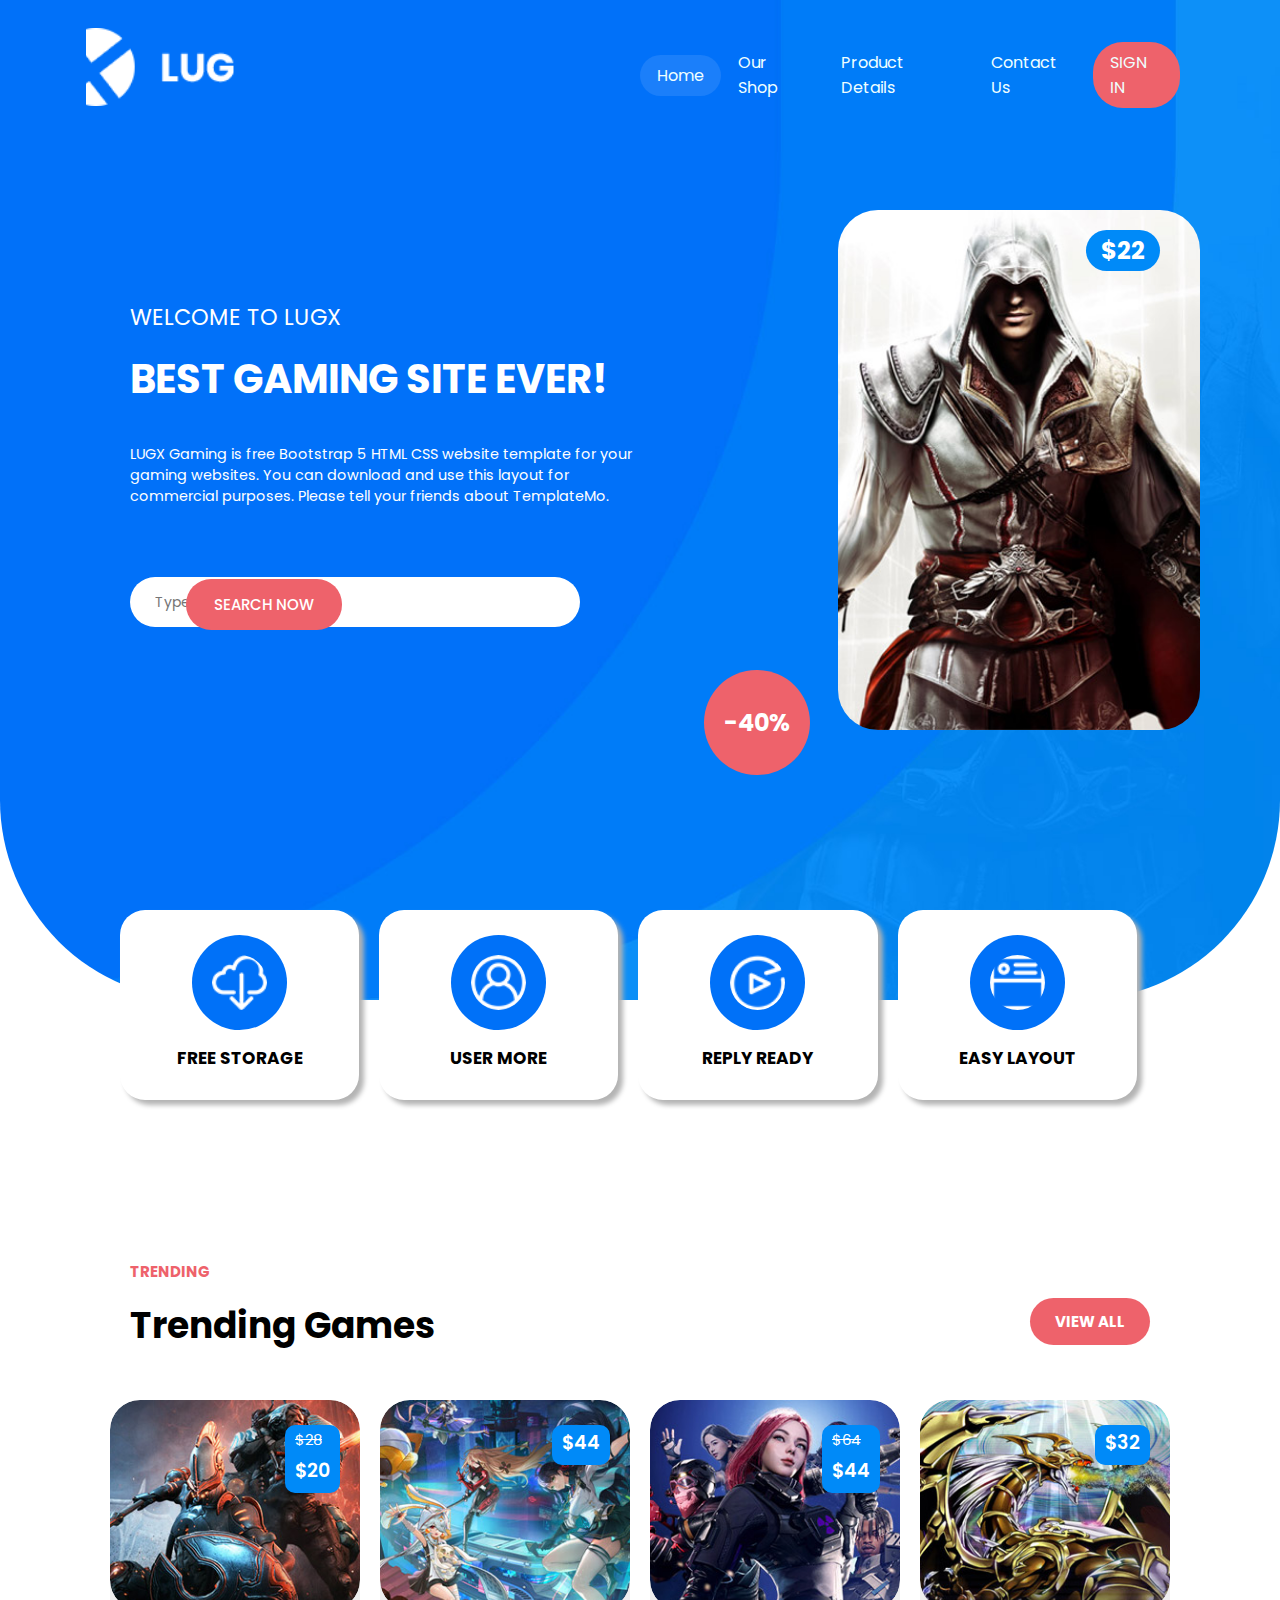
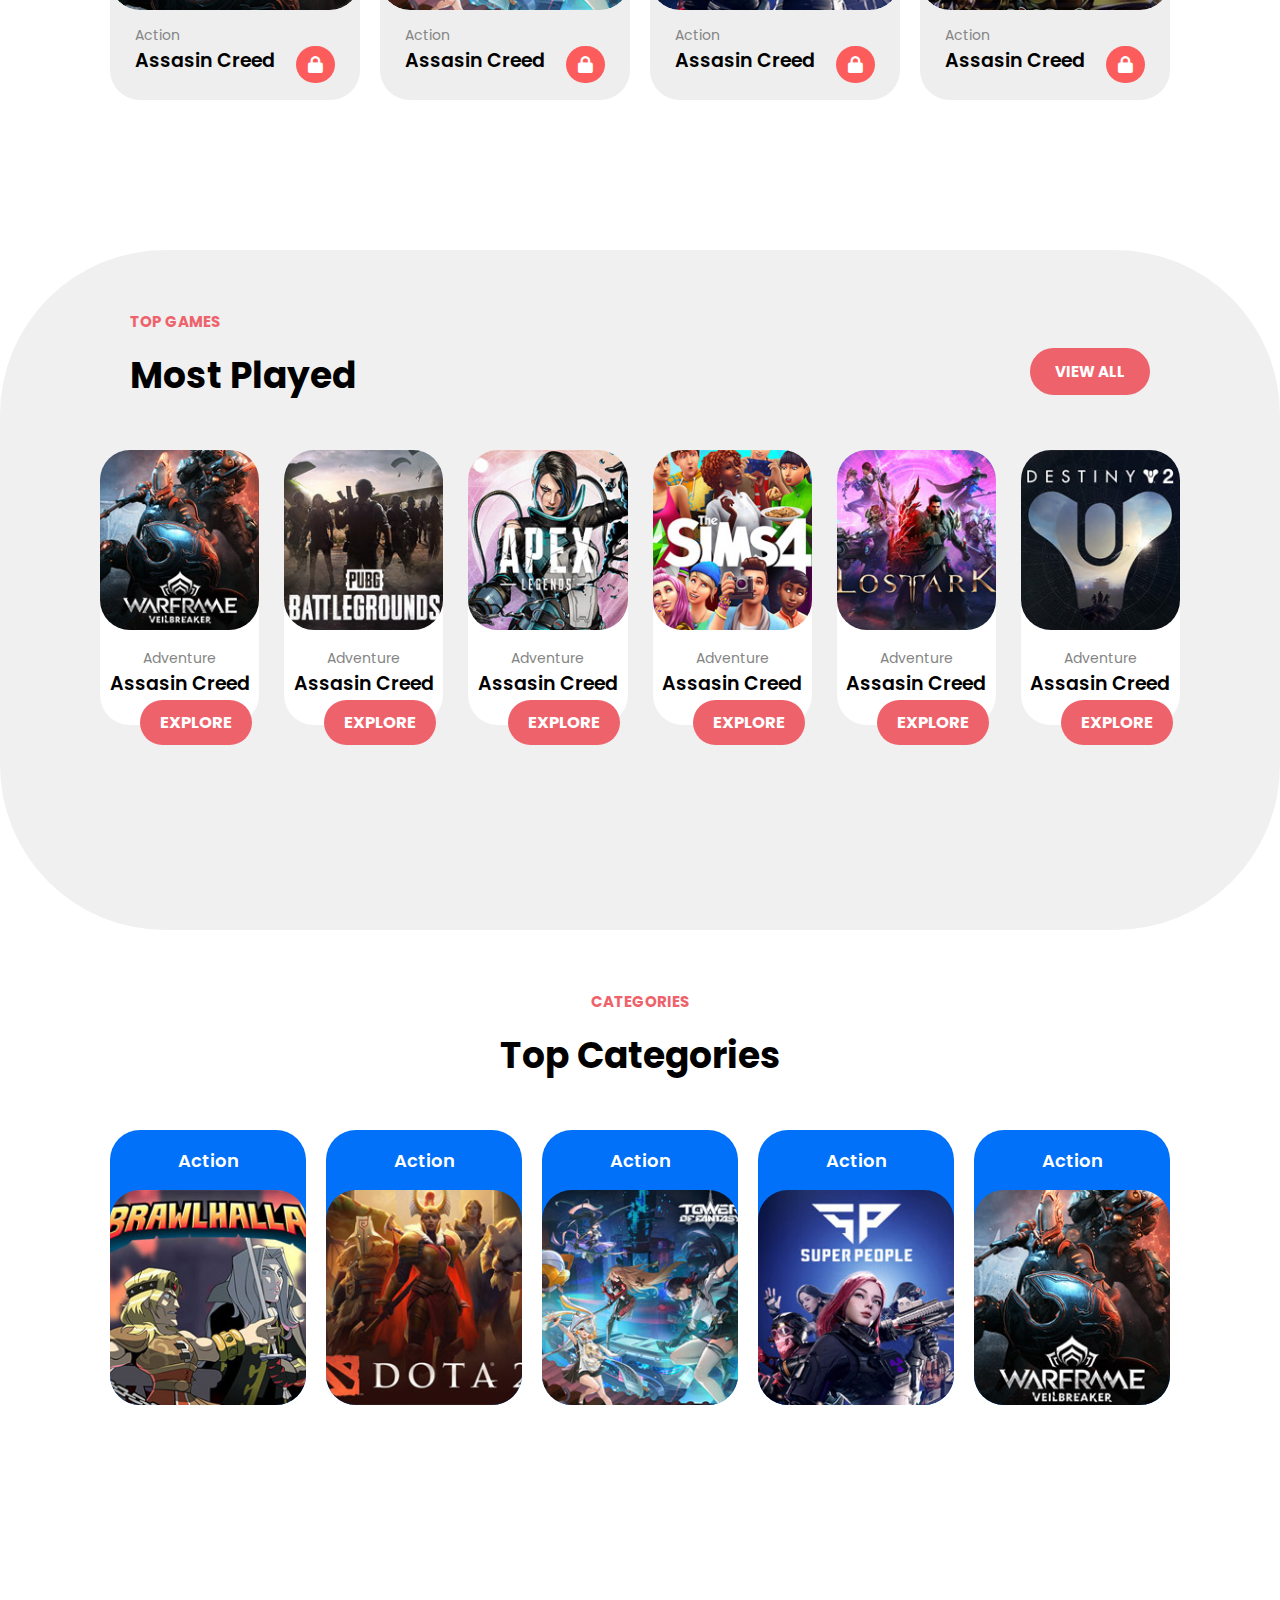
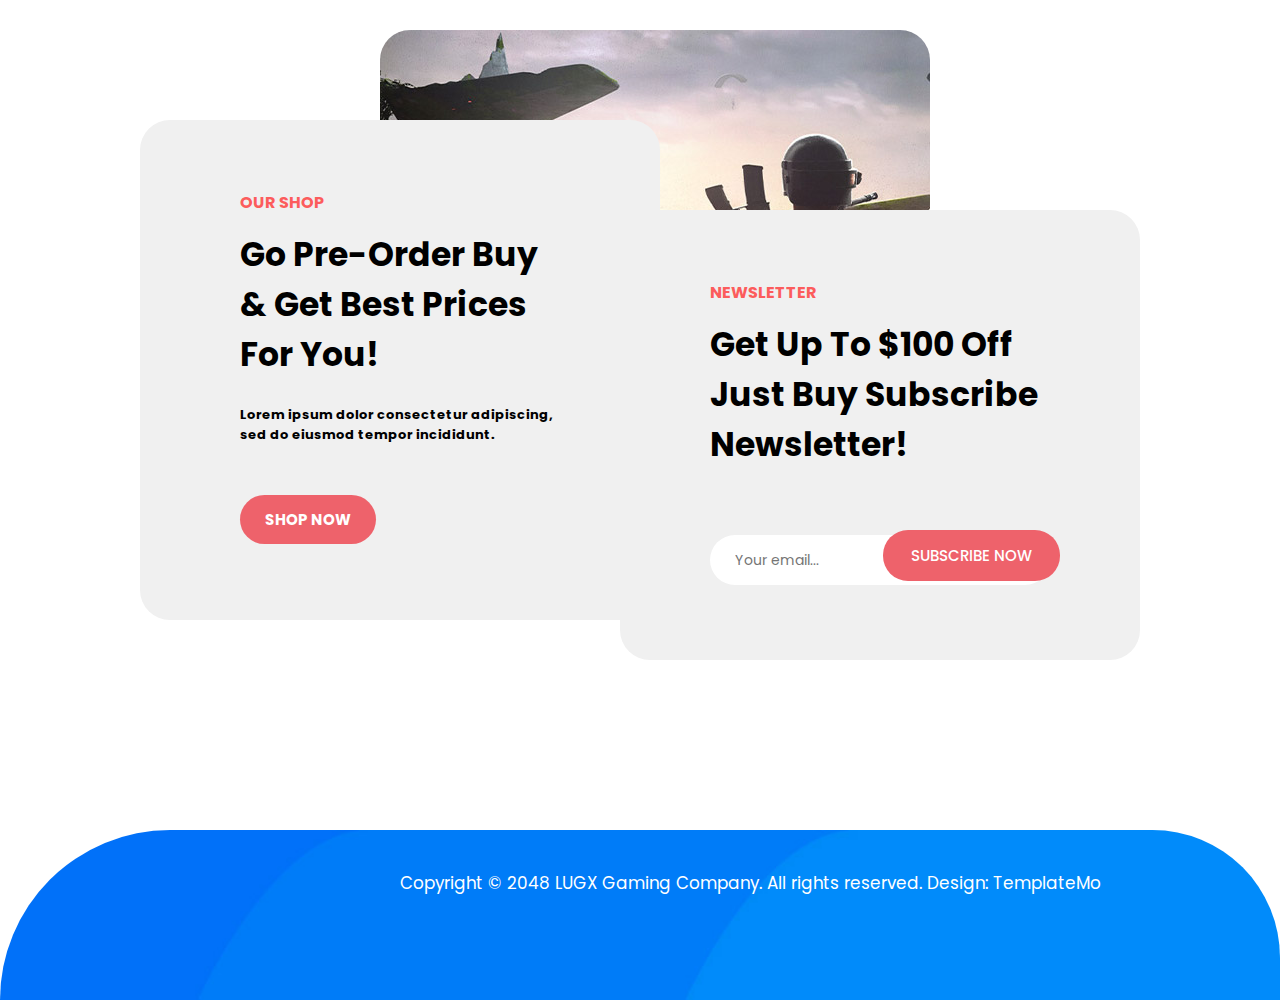
<file: index.html>
<!DOCTYPE html>
<html lang="en">

<head>
    <meta charset="UTF-8">
    <meta name="viewport" content="width=device-width, initial-scale=1.0">
    <link rel="stylesheet" href="https://cdnjs.cloudflare.com/ajax/libs/font-awesome/6.5.0/css/all.min.css">
    <link href="https://fonts.googleapis.com/css2?family=Poppins:wght@100;200;300;400;500;600;700;800;900&display=swap"
        rel="stylesheet">
    <title>Gaming Site</title>
    <link rel="stylesheet" href="styles.css">
</head>

<body>
    <div class="container">
        <div class="top__container">
            <img src="images/banner-bg.jpg" alt="">
            <div class="navigation">
                <div class="navigation__left">
                    <img src="images/logo.png" alt="">
                </div>
                <div class="navigation__right">
                    <ul>
                        <li><a class="active" href="index.html">Home</a></li>
                        <li><a href="ourShop.html">Our Shop</a></li>
                        <li><a href="productDetails.html">Product Details</a></li>
                        <li><a href="contactUs.html">Contact Us</a></li>
                        <li><a class="diff__signin" href="#">SIGN IN</a></li>
                    </ul>
                </div>
            </div>
            <div class="content">
                <div class="content__left">
                    <h3>WELCOME TO LUGX</h3>
                    <h1>BEST GAMING SITE EVER!</h1>
                    <h4>LUGX Gaming is free Bootstrap 5 HTML CSS website template for your gaming websites. You can
                        download and use this layout for commercial purposes. Please tell your friends about TemplateMo.
                    </h4>
                    <div class="search__input">
                        <form action="#">
                            <input type="text" placeholder="Type Something">
                            <button role="button">SEARCH NOW</button>
                        </form>
                    </div>
                </div>
                <div class="content__right">
                    <img src="images/banner-image.jpg" alt="">
                    <div class="price">
                        <h2>$22</h2>
                    </div>
                    <div class="percentage">
                        <h2>-40%</h2>
                    </div>
                </div>
            </div>
            <div class="options">
                <div class="option1">
                    <div class="image">
                        <img src="images/featured-01.png" alt="">
                    </div>
                    <h4>Free Storage</h4>
                </div>
                <div class="option2">
                    <div class="image">
                        <img src="images/featured-02.png" alt="">
                    </div>
                    <h4>User More</h4>
                </div>
                <div class="option3">
                    <div class="image">
                        <img src="images/featured-03.png" alt="">
                    </div>
                    <h4>Reply Ready</h4>
                </div>
                <div class="option4">
                    <div class="image">
                        <img src="images/featured-04.png" alt="">
                    </div>
                    <h4>Easy Layout</h4>
                </div>
            </div>
        </div>
        <div class="trending">
            <div class="heading">
                <h6>TRENDING</h6>
                <span>Trending Games</span>
                <div class="view__button">
                    <h2>VIEW ALL</h2>
                </div>
            </div>
            <div class="trending__collage">
                <div class="trending__item1">
                    <div class="item__above">
                        <img src="images/trending-01.jpg" alt="">
                        <div class="item__above__heading">
                            <h3>$28</h3>
                            <h2>$20</h2>
                        </div>
                    </div>
                    <div class="item__below">
                        <h4>Action</h4>
                        <span>Assasin Creed</span>
                        <i class="fa-solid fa-lock"></i>
                    </div>
                </div>
                <div class="trending__item2">
                    <div class="item__above">
                        <img src="images/trending-02.jpg" alt="">
                        <div class="item__above__heading">
                            <h2>$44</h2>
                        </div>
                    </div>
                    <div class="item__below">
                        <h4>Action</h4>
                        <span>Assasin Creed</span>
                        <i class="fa-solid fa-lock"></i>
                    </div>
                </div>
                <div class="trending__item3">
                    <div class="item__above">
                        <img src="images/trending-03.jpg" alt="">
                        <div class="item__above__heading">
                            <h3>$64</h3>
                            <h2>$44</h2>
                        </div>
                    </div>
                    <div class="item__below">
                        <h4>Action</h4>
                        <span>Assasin Creed</span>
                        <i class="fa-solid fa-lock"></i>
                    </div>
                </div>
                <div class="trending__item4">
                    <div class="item__above">
                        <img src="images/trending-04.jpg" alt="">
                        <div class="item__above__heading">
                            <h2>$32</h2>
                        </div>
                    </div>
                    <div class="item__below">
                        <h4>Action</h4>
                        <span>Assasin Creed</span>
                        <i class="fa-solid fa-lock"></i>
                    </div>
                </div>
            </div>
        </div>
        <div class="played">
            <div class="heading">
                <h6>TOP GAMES</h6>
                <span>Most Played</span>
                <div class="view__button">
                    <h2>VIEW ALL</h2>
                </div>
            </div>
            <div class="played__collage">
                <div class="played__item1">
                    <div class="played__above">
                        <img src="images/top-game-01.jpg" alt="">
                    </div>
                    <div class="played__below">
                        <h4>Adventure</h4>
                        <span>Assasin Creed</span>
                        <div class="explore__button">
                            <h2>EXPLORE</h2>
                        </div>
                    </div>
                </div>
                <div class="played__item2">
                    <div class="played__above">
                        <img src="images/top-game-02.jpg" alt="">
                    </div>
                    <div class="played__below">
                        <h4>Adventure</h4>
                        <span>Assasin Creed</span>
                        <div class="explore__button">
                            <h2>EXPLORE</h2>
                        </div>
                    </div>
                </div>
                <div class="played__item3">
                    <div class="played__above">
                        <img src="images/top-game-03.jpg" alt="">
                    </div>
                    <div class="played__below">
                        <h4>Adventure</h4>
                        <span>Assasin Creed</span>
                        <div class="explore__button">
                            <h2>EXPLORE</h2>
                        </div>
                    </div>
                </div>
                <div class="played__item4">
                    <div class="played__above">
                        <img src="images/top-game-04.jpg" alt="">
                    </div>
                    <div class="played__below">
                        <h4>Adventure</h4>
                        <span>Assasin Creed</span>
                        <div class="explore__button">
                            <h2>EXPLORE</h2>
                        </div>
                    </div>
                </div>
                <div class="played__item5">
                    <div class="played__above">
                        <img src="images/top-game-05.jpg" alt="">
                    </div>
                    <div class="played__below">
                        <h4>Adventure</h4>
                        <span>Assasin Creed</span>
                        <div class="explore__button">
                            <h2>EXPLORE</h2>
                        </div>
                    </div>
                </div>
                <div class="played__item6">
                    <div class="played__above">
                        <img src="images/top-game-06.jpg" alt="">
                    </div>
                    <div class="played__below">
                        <h4>Adventure</h4>
                        <span>Assasin Creed</span>
                        <div class="explore__button">
                            <h2>EXPLORE</h2>
                        </div>
                    </div>
                </div>
            </div>
        </div>
        <div class="categories">
            <div class="heading">
                <h6>CATEGORIES</h6>
                <span>Top Categories</span>
            </div>
            <div class="categories__collage">
                <div class="categories__item1">
                    <div class="categories__above">
                        <span>Action</span>
                    </div>
                    <div class="categories__below">
                        <img src="images/categories-01.jpg" alt="">
                    </div>
                </div>
                <div class="categories__item2">
                    <div class="categories__above">
                        <span>Action</span>
                    </div>
                    <div class="categories__below">
                        <img src="images/categories-02.jpg" alt="">
                    </div>
                </div>
                <div class="categories__item3">
                    <div class="categories__above">
                        <span>Action</span>
                    </div>
                    <div class="categories__below">
                        <img src="images/categories-03.jpg" alt="">
                    </div>
                </div>
                <div class="categories__item4">
                    <div class="categories__above">
                        <span>Action</span>
                    </div>
                    <div class="categories__below">
                        <img src="images/categories-04.jpg" alt="">
                    </div>
                </div>
                <div class="categories__item5">
                    <div class="categories__above">
                        <span>Action</span>
                    </div>
                    <div class="categories__below">
                        <img src="images/categories-05.jpg" alt="">
                    </div>
                </div>
            </div>
        </div>
        <div class="combined">
            <div class="combined_item1">
                <img src="images/cta-bg.jpg" alt="">
            </div>
            <div class="combined_item2">
                <h4>OUR SHOP</h4>
                <h1>Go Pre-Order Buy & Get Best Prices For You!</h1>
                <p>Lorem ipsum dolor consectetur adipiscing, sed do eiusmod tempor incididunt.</p>
                <div class="shop__button">
                    <h2>SHOP NOW</h2>
                </div>
            </div>
            <div class="combined_item3">
                <h4>NEWSLETTER</h4>
                <h1>Get Up To $100 Off Just Buy Subscribe Newsletter!</h1>
                <div class="subscribe__input">
                    <form action="#">
                        <input type="text" placeholder="Your email...">
                        <button role="button">SUBSCRIBE NOW</button>
                    </form>
                </div>
            </div>
        </div>
        <div class="footer">
            <img src="images/footer-bg.jpg" alt="">
            <div class="footer__content">
                <h3>Copyright © 2048 LUGX Gaming Company. All rights reserved. Design: TemplateMo</h3>
            </div>

        </div>
    </div>
</body>

</html>
</file>
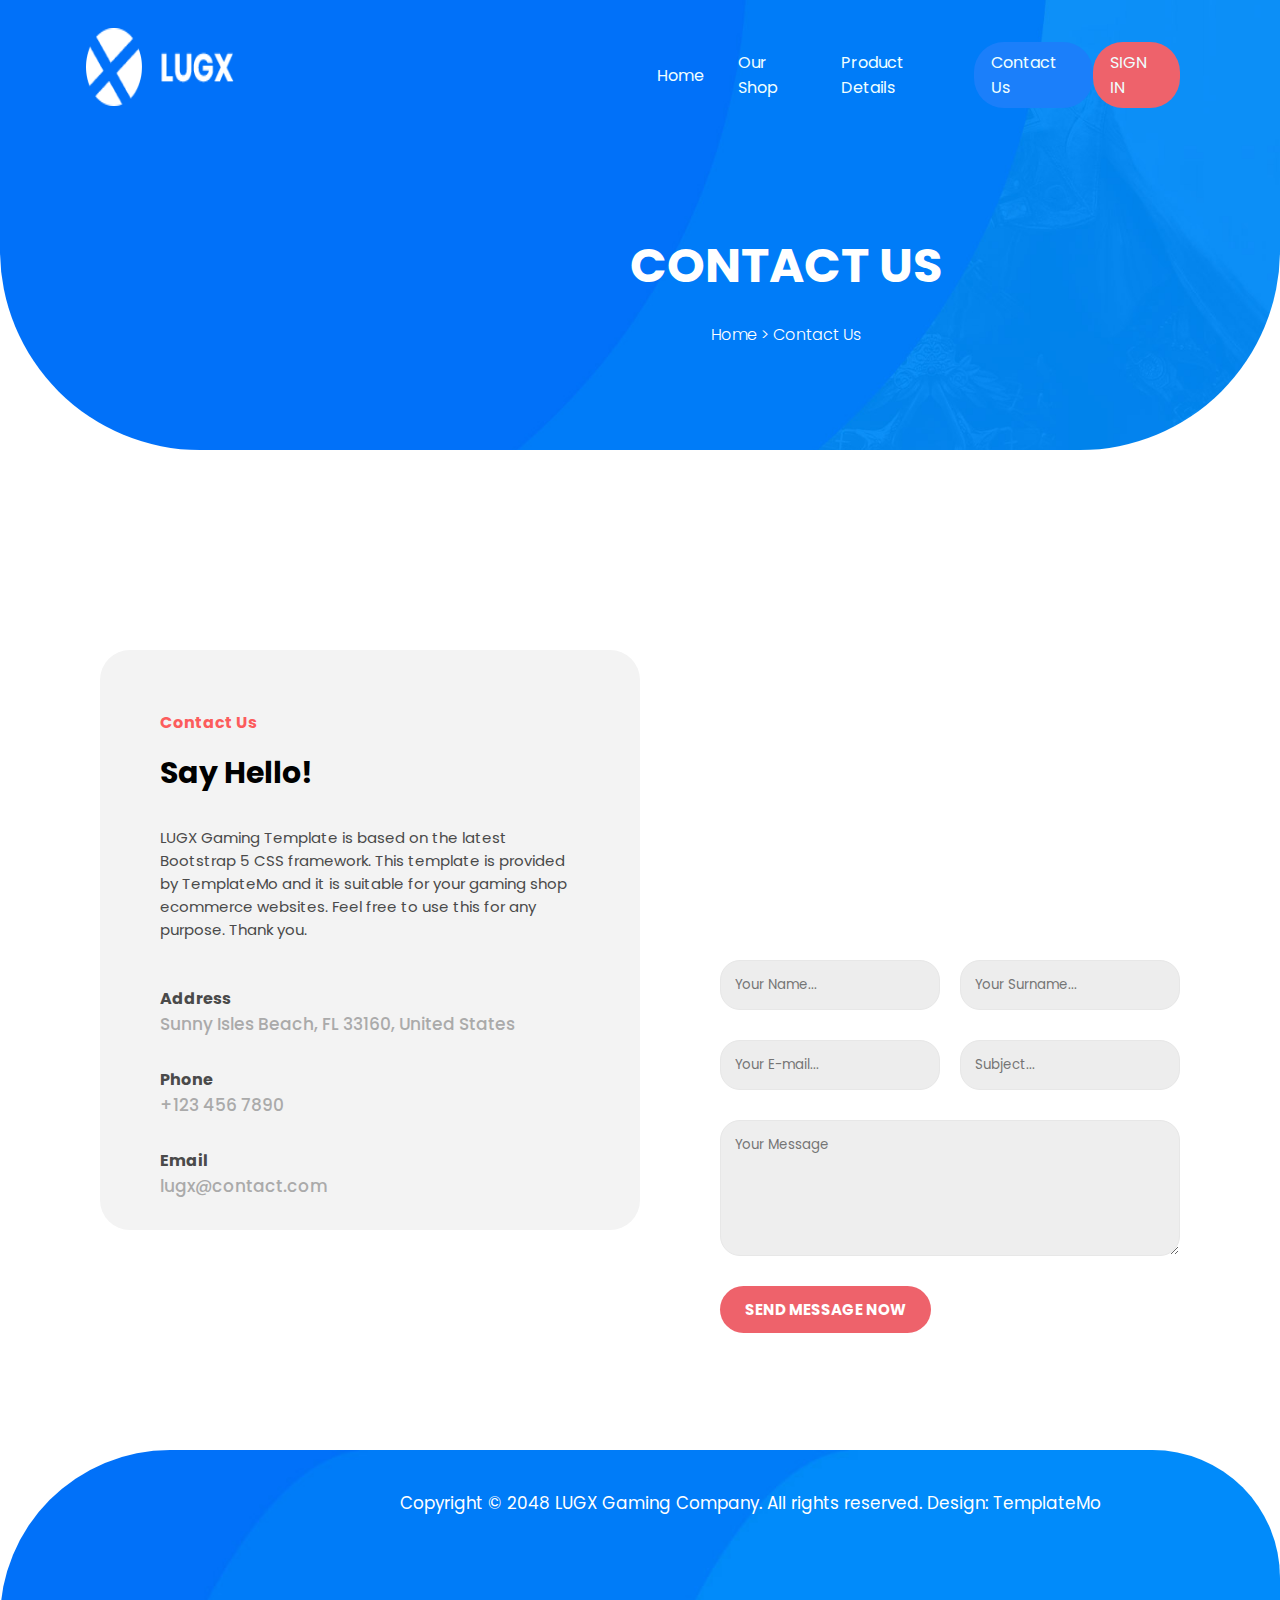
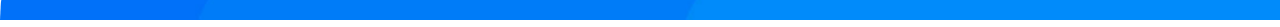
<file: contactUs.html>
<!DOCTYPE html>
<html lang="en">

<head>
    <meta charset="UTF-8">
    <meta name="viewport" content="width=device-width, initial-scale=1.0">
    <link rel="stylesheet" href="https://cdnjs.cloudflare.com/ajax/libs/font-awesome/6.5.0/css/all.min.css">
    <link href="https://fonts.googleapis.com/css2?family=Poppins:wght@100;200;300;400;500;600;700;800;900&display=swap"
        rel="stylesheet">
    <link rel="stylesheet" href="styles.css">
    <title>Contact Page</title>
</head>

<body>
    <div class="contact__container">
        <div class="top__container__shop">
            <img src="images/banner-bg.jpg" alt="">
            <div class="navigation">
                <div class="navigation__left__shop">
                    <img src="images/logo.png" alt="">
                </div>
                <div class="navigation__right">
                    <ul>
                        <li><a href="index.html">Home</a></li>
                        <li><a href="ourShop.html">Our Shop</a></li>
                        <li><a href="productDetails.html">Product Details</a></li>
                        <li><a class="active" href="contactUs.html">Contact Us</a></li>
                        <li><a class="diff__signin" href="#">SIGN IN</a></li>
                    </ul>
                </div>
            </div>
            <div class="top__content__shop">
                <h1>CONTACT US</h1>
                <p>Home > Contact Us</p>
            </div>
        </div>
        <div class="contact__content">
            <div class="contact__left">
                <div class="contact__left__inner">
                    <h4>Contact Us</h4>
                    <h1>Say Hello!</h1>
                    <p>LUGX Gaming Template is based on the latest Bootstrap 5 CSS framework. This template is provided
                        by TemplateMo and it is suitable for your gaming shop ecommerce websites. Feel free to use this
                        for any purpose. Thank you.</p>
                    <h3>Address</h3>
                    <h2>Sunny Isles Beach, FL 33160, United States</h2>
                    <h3>Phone</h3>
                    <h2>+123 456 7890</h2>
                    <h3>Email</h3>
                    <h2>lugx@contact.com</h2>
                </div>
            </div>
            <div class="contact__right">
                <div class="contact__right__top">
                    <iframe
                        src="https://www.google.com/maps/embed?pb=!1m18!1m12!1m3!1d2196.3263430137904!2d75.8556945741349!3d30.877776345758456!2m3!1f0!2f0!3f0!3m2!1i1024!2i768!4f13.1!3m3!1m2!1s0x391a82593ee5e055%3A0x214211cba65aa5f3!2sLudhiana%2C%20Punjab%20141003!5e0!3m2!1sen!2sin!4v1725412222656!5m2!1sen!2sin"
                        width="100%" height="320" style="border:0; border-radius: 30px;" allowfullscreen=""
                        loading="lazy" referrerpolicy="no-referrer-when-downgrade"></iframe>

                </div>
                <div class="form__container">
                    <form>
                        <div class="form__group">
                            <input type="text" name="name" placeholder="Your Name..." required>
                            <input type="text" name="surname" placeholder="Your Surname..." required>
                        </div>
                        <div class="form__group">
                            <input type="email" name="email" placeholder="Your E-mail..." required>
                            <input type="text" name="subject" placeholder="Subject..." required>
                        </div>

                        <div class="form__group">
                            <textarea name="message" placeholder="Your Message" rows="3" required></textarea>
                        </div>
                        <div class="form__button">
                            <h2>SEND MESSAGE NOW</h2>
                        </div>
                    </form>
                </div>
            </div>
        </div>
        <div class="footer">
            <img src="images/footer-bg.jpg" alt="">
            <div class="footer__content">
                <h3>Copyright © 2048 LUGX Gaming Company. All rights reserved. Design: TemplateMo</h3>
            </div>
        </div>
    </div>
</body>

</html>
</file>
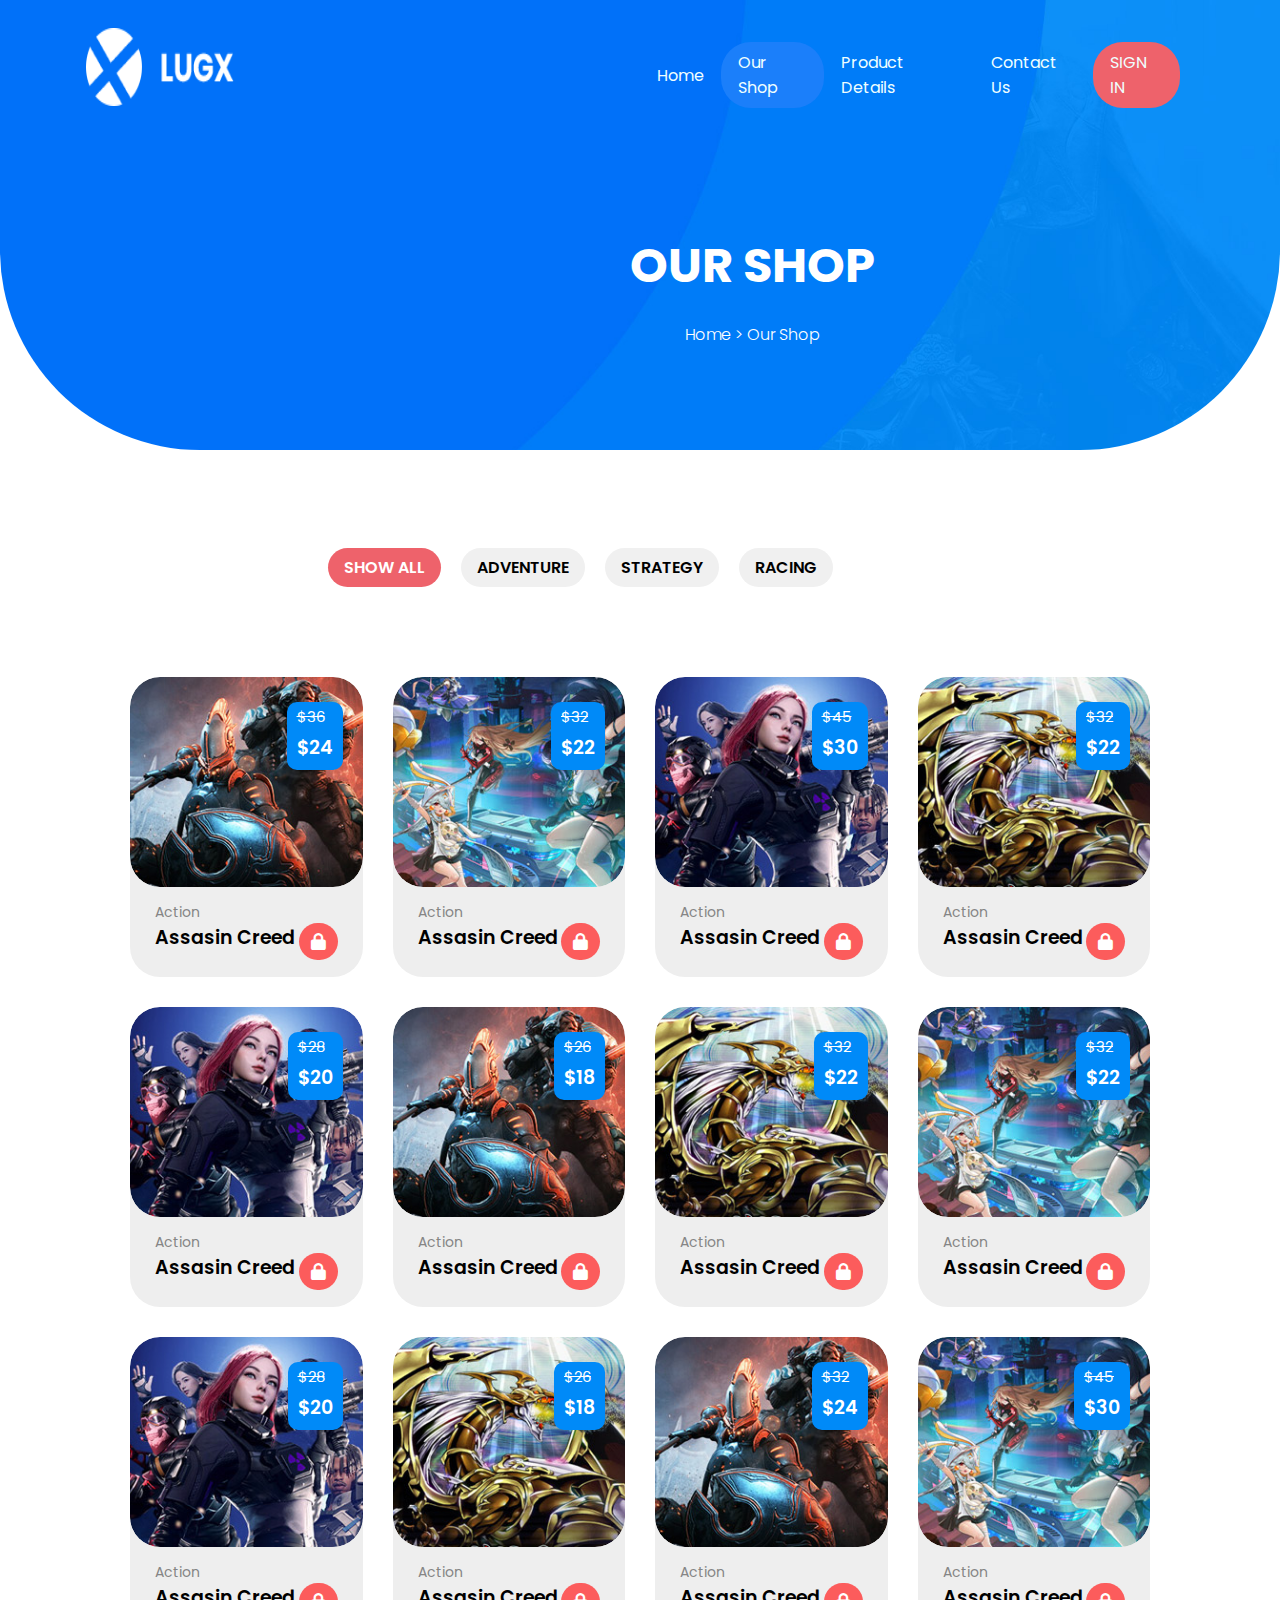
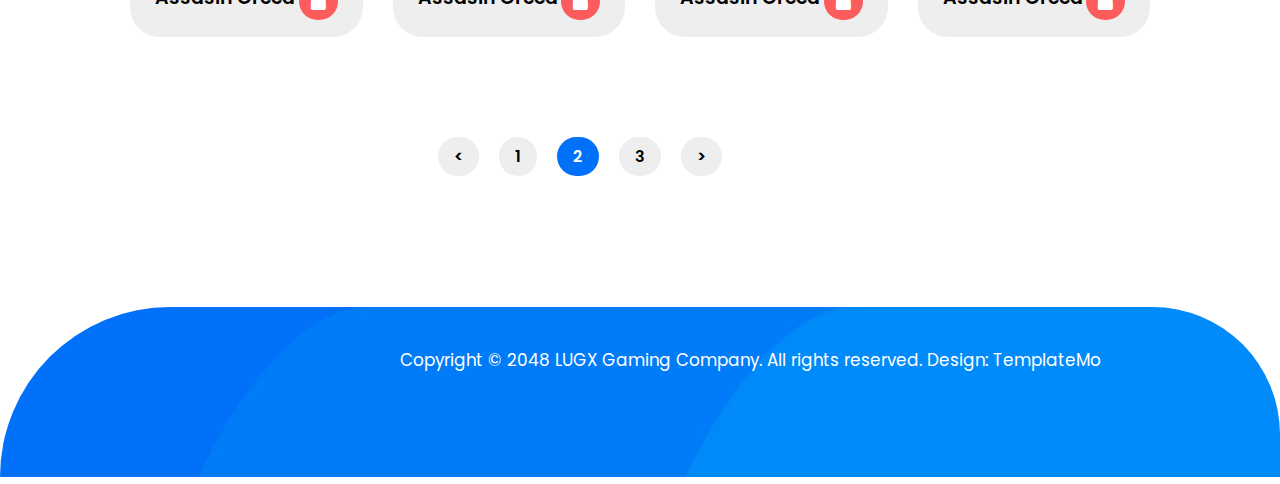
<file: ourShop.html>
<!DOCTYPE html>
<html lang="en">

<head>
    <meta charset="UTF-8">
    <meta name="viewport" content="width=device-width, initial-scale=1.0">
    <link rel="stylesheet" href="https://cdnjs.cloudflare.com/ajax/libs/font-awesome/6.5.0/css/all.min.css">
    <link href="https://fonts.googleapis.com/css2?family=Poppins:wght@100;200;300;400;500;600;700;800;900&display=swap"
        rel="stylesheet">
    <link rel="stylesheet" href="styles.css">
    <title>Shop Page</title>
</head>

<body>
    <div class="shop__container">
        <div class="top__container__shop">
            <img src="images/banner-bg.jpg" alt="">
            <div class="navigation">
                <div class="navigation__left__shop">
                    <img src="images/logo.png" alt="">
                </div>
                <div class="navigation__right">
                    <ul>
                        <li><a href="index.html">Home</a></li>
                        <li><a class="active" href="ourShop.html">Our Shop</a></li>
                        <li><a href="productDetails.html">Product Details</a></li>
                        <li><a href="contactUs.html">Contact Us</a></li>
                        <li><a class="diff__signin" href="#">SIGN IN</a></li>
                    </ul>
                </div>
            </div>
            <div class="top__content__shop">
                <h1>OUR SHOP</h1>
                <p>Home > Our Shop</p>
            </div>
            <div class="bottom__shop">
                <div class="bottom__above">
                    <ul>
                        <li><a class="show__active" href="#">SHOW ALL</a></li>
                        <li><a href="#">ADVENTURE</a></li>
                        <li><a href="#">STRATEGY</a></li>
                        <li><a href="#">RACING</a></li>
                    </ul>
                </div>
                <div class="bottom__center">
                    <div class="trending__item1">
                        <div class="item__above">
                            <img src="images/trending-01.jpg" alt="">
                            <div class="item__above__heading">
                                <h3>$36</h3>
                                <h2>$24</h2>
                            </div>
                        </div>
                        <div class="item__below">
                            <h4>Action</h4>
                            <span>Assasin Creed</span>
                            <i class="fa-solid fa-lock"></i>
                        </div>
                    </div>
                    <div class="trending__item2">
                        <div class="item__above">
                            <img src="images/trending-02.jpg" alt="">
                            <div class="item__above__heading">
                                <h3>$32</h3>
                                <h2>$22</h2>
                            </div>
                        </div>
                        <div class="item__below">
                            <h4>Action</h4>
                            <span>Assasin Creed</span>
                            <i class="fa-solid fa-lock"></i>
                        </div>
                    </div>
                    <div class="trending__item3">
                        <div class="item__above">
                            <img src="images/trending-03.jpg" alt="">
                            <div class="item__above__heading">
                                <h3>$45</h3>
                                <h2>$30</h2>
                            </div>
                        </div>
                        <div class="item__below">
                            <h4>Action</h4>
                            <span>Assasin Creed</span>
                            <i class="fa-solid fa-lock"></i>
                        </div>
                    </div>
                    <div class="trending__item4">
                        <div class="item__above">
                            <img src="images/trending-04.jpg" alt="">
                            <div class="item__above__heading">
                                <h3>$32</h3>
                                <h2>$22</h2>
                            </div>
                        </div>
                        <div class="item__below">
                            <h4>Action</h4>
                            <span>Assasin Creed</span>
                            <i class="fa-solid fa-lock"></i>
                        </div>
                    </div>
                    <div class="trending__item5">
                        <div class="item__above">
                            <img src="images/trending-03.jpg" alt="">
                            <div class="item__above__heading">
                                <h3>$28</h3>
                                <h2>$20</h2>
                            </div>
                        </div>
                        <div class="item__below">
                            <h4>Action</h4>
                            <span>Assasin Creed</span>
                            <i class="fa-solid fa-lock"></i>
                        </div>
                    </div>
                    <div class="trending__item6">
                        <div class="item__above">
                            <img src="images/trending-01.jpg" alt="">
                            <div class="item__above__heading">
                                <h3>$26</h3>
                                <h2>$18</h2>
                            </div>
                        </div>
                        <div class="item__below">
                            <h4>Action</h4>
                            <span>Assasin Creed</span>
                            <i class="fa-solid fa-lock"></i>
                        </div>
                    </div>
                    <div class="trending__item7">
                        <div class="item__above">
                            <img src="images/trending-04.jpg" alt="">
                            <div class="item__above__heading">
                                <h3>$32</h3>
                                <h2>$22</h2>
                            </div>
                        </div>
                        <div class="item__below">
                            <h4>Action</h4>
                            <span>Assasin Creed</span>
                            <i class="fa-solid fa-lock"></i>
                        </div>
                    </div>
                    <div class="trending__item8">
                        <div class="item__above">
                            <img src="images/trending-02.jpg" alt="">
                            <div class="item__above__heading">
                                <h3>$32</h3>
                                <h2>$22</h2>
                            </div>
                        </div>
                        <div class="item__below">
                            <h4>Action</h4>
                            <span>Assasin Creed</span>
                            <i class="fa-solid fa-lock"></i>
                        </div>
                    </div>
                    <div class="trending__item9">
                        <div class="item__above">
                            <img src="images/trending-03.jpg" alt="">
                            <div class="item__above__heading">
                                <h3>$28</h3>
                                <h2>$20</h2>
                            </div>
                        </div>
                        <div class="item__below">
                            <h4>Action</h4>
                            <span>Assasin Creed</span>
                            <i class="fa-solid fa-lock"></i>
                        </div>
                    </div>
                    <div class="trending__item10">
                        <div class="item__above">
                            <img src="images/trending-04.jpg" alt="">
                            <div class="item__above__heading">
                                <h3>$26</h3>
                                <h2>$18</h2>
                            </div>
                        </div>
                        <div class="item__below">
                            <h4>Action</h4>
                            <span>Assasin Creed</span>
                            <i class="fa-solid fa-lock"></i>
                        </div>
                    </div>
                    <div class="trending__item11">
                        <div class="item__above">
                            <img src="images/trending-01.jpg" alt="">
                            <div class="item__above__heading">
                                <h3>$32</h3>
                                <h2>$24</h2>
                            </div>
                        </div>
                        <div class="item__below">
                            <h4>Action</h4>
                            <span>Assasin Creed</span>
                            <i class="fa-solid fa-lock"></i>
                        </div>
                    </div>
                    <div class="trending__item12">
                        <div class="item__above">
                            <img src="images/trending-02.jpg" alt="">
                            <div class="item__above__heading">
                                <h3>$45</h3>
                                <h2>$30</h2>
                            </div>
                        </div>
                        <div class="item__below">
                            <h4>Action</h4>
                            <span>Assasin Creed</span>
                            <i class="fa-solid fa-lock"></i>
                        </div>
                    </div>
                </div>
            </div>
            <div class="bottom__below">
                <ul>
                    <li><a href="#">
                            < </a>
                    </li>
                    <li><a href="#">1</a></li>
                    <li><a class="bottom__active" href="#">2</a></li>
                    <li><a href="#">3</a></li>
                    <li><a href="#"> > </a></li>
                </ul>
            </div>
            <div class="footer">
                <img src="images/footer-bg.jpg" alt="">
                <div class="footer__content">
                    <h3>Copyright © 2048 LUGX Gaming Company. All rights reserved. Design: TemplateMo</h3>
                </div>
            </div>
        </div>
</body>

</html>
</file>
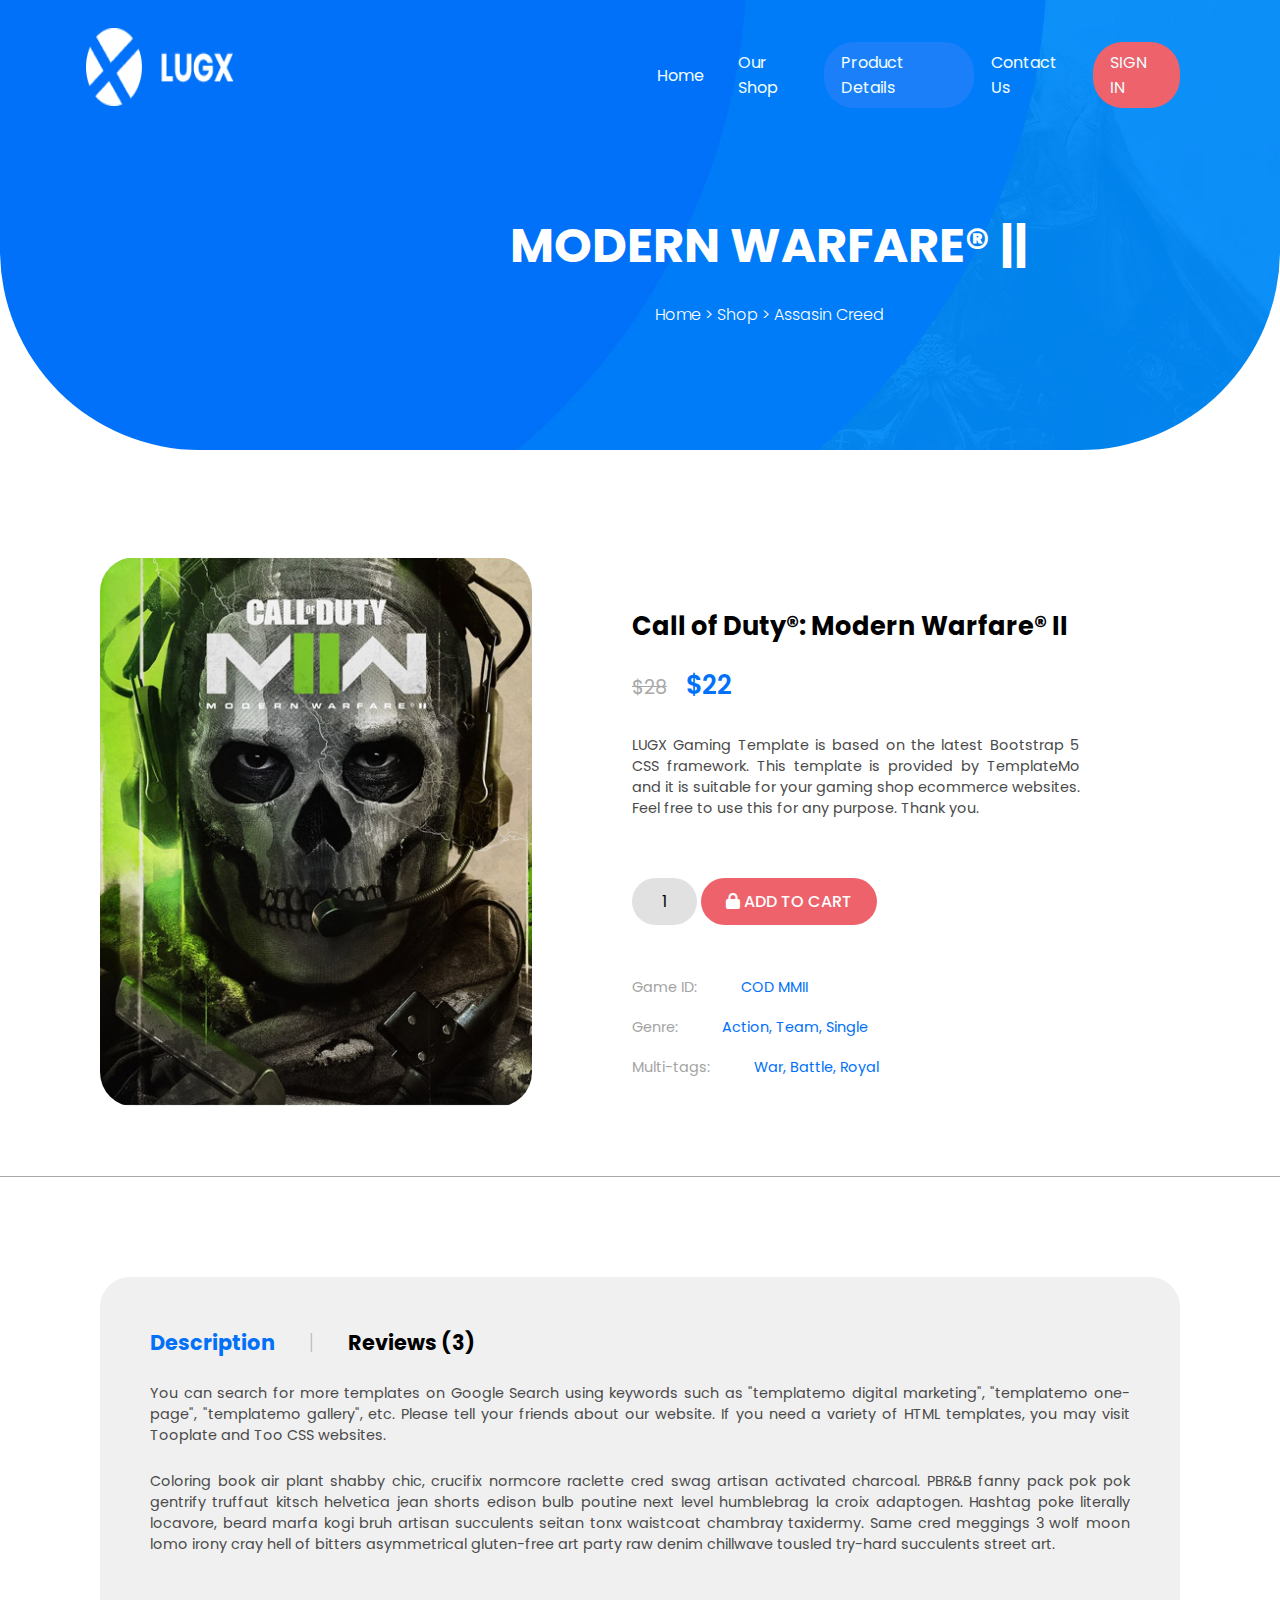
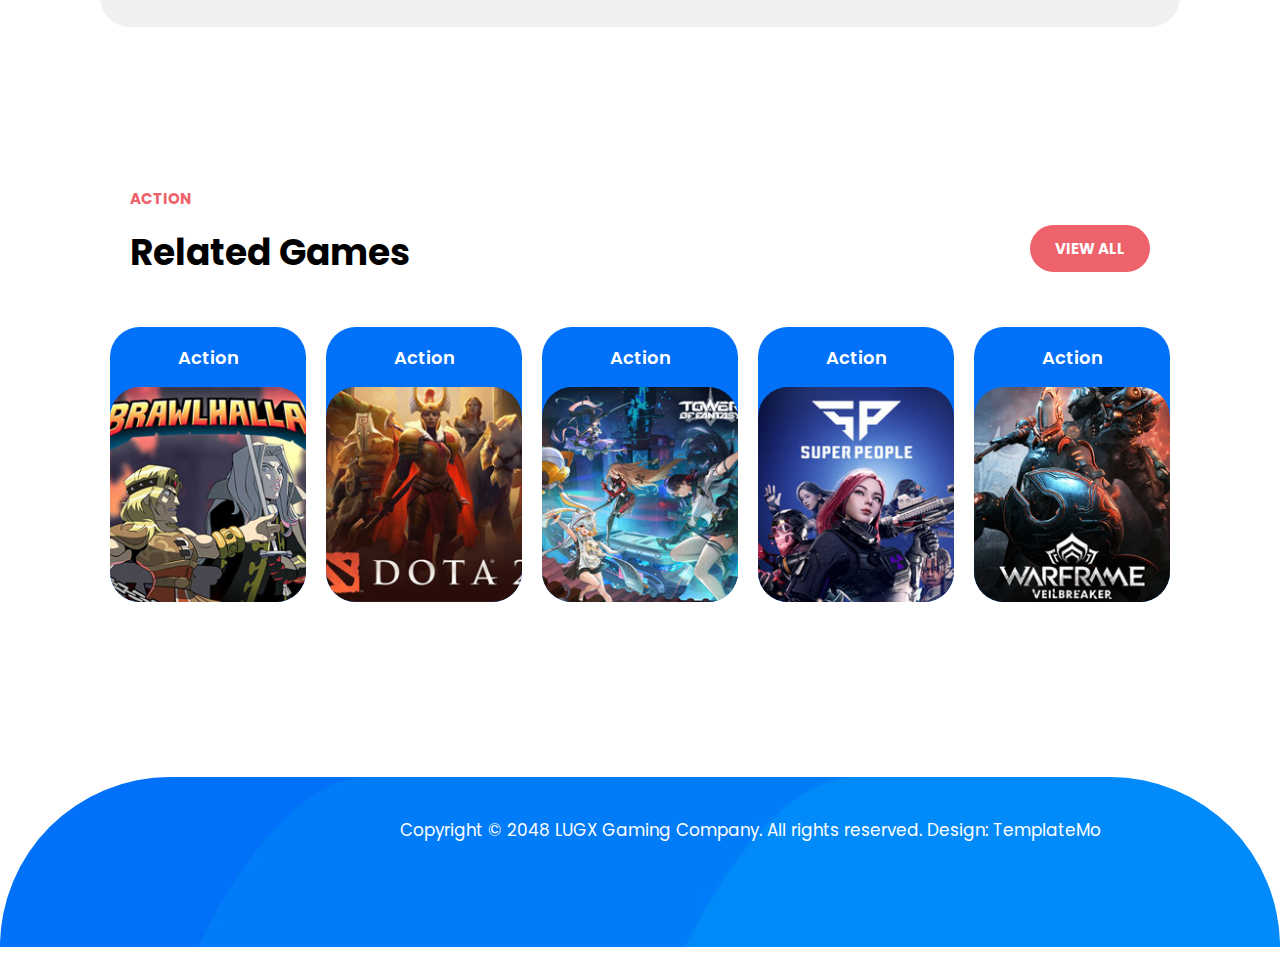
<file: productDetails.html>
<!DOCTYPE html>
<html lang="en">

<head>
    <meta charset="UTF-8">
    <meta name="viewport" content="width=device-width, initial-scale=1.0">
    <link rel="stylesheet" href="https://cdnjs.cloudflare.com/ajax/libs/font-awesome/6.5.0/css/all.min.css">
    <link href="https://fonts.googleapis.com/css2?family=Poppins:wght@100;200;300;400;500;600;700;800;900&display=swap"
        rel="stylesheet">
    <link rel="stylesheet" href="styles.css">
    <title>Product Page</title>
</head>

<body>
    <div class="pd__container">
        <div class="top__container__shop">
            <img src="images/banner-bg.jpg" alt="">
            <div class="navigation">
                <div class="navigation__left__shop">
                    <img src="images/logo.png" alt="">
                </div>
                <div class="navigation__right">
                    <ul>
                        <li><a href="index.html">Home</a></li>
                        <li><a href="ourShop.html">Our Shop</a></li>
                        <li><a class="active" href="productDetails.html">Product Details</a></li>
                        <li><a href="contactUs.html">Contact Us</a></li>
                        <li><a class="diff__signin" href="#">SIGN IN</a></li>
                    </ul>
                </div>

            </div>
            <div class="top__content__pd">
                <h1>MODERN WARFARE® ||</h1>
                <p>Home > Shop > Assasin Creed</p>
            </div>
            <div class="add__cart__section">
                <div class="add__cart__left">
                    <img src="images/single-game.jpg" alt="">
                </div>
                <div class="add__cart__right">
                    <h1>Call of Duty®: Modern Warfare® II</h1>
                    <span>$28</span>
                    <span2>$22</span2>
                    <p>LUGX Gaming Template is based on the latest Bootstrap 5 CSS framework. This template is provided
                        by TemplateMo and it is suitable for your gaming shop ecommerce websites. Feel free to use this
                        for any purpose. Thank you.</p>
                    <div class="cart__icon">
                        <span3>1</span3>
                        <span4>
                            <i class="fa-solid fa-lock"></i>
                            <span3>ADD TO CART</span3>
                        </span4>
                        <div class="key__pair">
                            <div>
                                <span1>Game ID:</span1>
                                <span2>COD MMII</span2>
                            </div>
                            <div>
                                <span1>Genre:</span1>
                                <span2>Action, Team, Single</span2>
                            </div>
                            <div>
                                <span1>Multi-tags:</span1>
                                <span2>War, Battle, Royal</span2>
                            </div>
                        </div>
                    </div>
                </div>
            </div>
            <div class="description__section">
                <div class="description__section__inner">
                    <span>Description</span>
                    <span3>|</span3>
                    <span2>Reviews (3)</span2>
                    <p>You can search for more templates on Google Search using keywords such as "templatemo digital
                        marketing", "templatemo one-page", "templatemo gallery", etc. Please tell your friends about our
                        website. If you need a variety of HTML templates, you may visit Tooplate and Too CSS websites.
                    </p>
                    <p>Coloring book air plant shabby chic, crucifix normcore raclette cred swag artisan activated
                        charcoal. PBR&B fanny pack pok pok gentrify truffaut kitsch helvetica jean shorts edison bulb
                        poutine next level humblebrag la croix adaptogen. Hashtag poke literally locavore, beard marfa
                        kogi bruh artisan succulents seitan tonx waistcoat chambray taxidermy. Same cred meggings 3 wolf
                        moon lomo irony cray hell of bitters asymmetrical gluten-free art party raw denim chillwave
                        tousled try-hard succulents street art.</p>
                </div>
            </div>
            <div class="categories__pd">
                <div class="heading">
                    <h6>ACTION</h6>
                    <span>Related Games</span>
                    <div class="view__button">
                        <h2>VIEW ALL</h2>
                    </div>
                </div>
                <div class="categories__pd__collage">
                    <div class="categories__item1">
                        <div class="categories__above">
                            <span>Action</span>
                        </div>
                        <div class="categories__below__pd">
                            <img src="images/categories-01.jpg" alt="">
                        </div>
                    </div>
                    <div class="categories__item2">
                        <div class="categories__above">
                            <span>Action</span>
                        </div>
                        <div class="categories__below__pd">
                            <img src="images/categories-02.jpg" alt="">
                        </div>
                    </div>
                    <div class="categories__item3">
                        <div class="categories__above">
                            <span>Action</span>
                        </div>
                        <div class="categories__below__pd">
                            <img src="images/categories-03.jpg" alt="">
                        </div>
                    </div>
                    <div class="categories__item4">
                        <div class="categories__above">
                            <span>Action</span>
                        </div>
                        <div class="categories__below__pd">
                            <img src="images/categories-04.jpg" alt="">
                        </div>
                    </div>
                    <div class="categories__item5">
                        <div class="categories__above">
                            <span>Action</span>
                        </div>
                        <div class="categories__below__pd">
                            <img src="images/categories-05.jpg" alt="">
                        </div>
                    </div>
                </div>
            </div>
            <div class="footer__pd">
                <img src="images/footer-bg.jpg" alt="">
                <div class="footer__content__pd">
                    <h3>Copyright © 2048 LUGX Gaming Company. All rights reserved. Design: TemplateMo</h3>
                </div>
            </div>
        </div>
    </div>
</body>

</html>
</file>
<file: styles.css>
* {
            box-sizing: border-box;
            margin: 0;
            padding: 0;
            font-family: Poppins;
        }

        .container {
            background-color: #ffffff;
            width: 100%;
            height: 4200px;
        }

        .top__container {
            width: 100%;
            height: 1200px;
            /* background-color: #62011e; */
            position: relative;
        }

        .top__container img {
            width: 100%;
            height: 1000px;
            object-fit: cover;
            border-bottom-left-radius: 200px;
            border-bottom-right-radius: 200px;
        }

        .navigation {
            display: flex;
            height: 150px;
            width: 100%;
            flex-wrap: row wrap;
            /* background-color: #036248; */
            position: absolute;
            top: 0;
            left: 0;
        }

        .navigation__left {
            width: 50%;
            height: 140px;
            align-content: center;
        }

        .navigation__left img {
            /* margin: 20px; */
            padding: 1px 86px;
            width: 50%;
            height: 80px;
        }

        .navigation__right {
            /* background-color: #d8bb3c; */
            width: 50%;
            display: flex;
            align-content: center;
            justify-content: space-around;
            padding-right: 100px;
        }

        .navigation__right>ul {
            list-style-type: none;
            padding: 0;
            margin: 0;
            display: flex;
            align-items: center;
            width: 100%;
            justify-content: space-between;
        }

        .navigation__right a {
            text-decoration: none;
            padding: 8px 17px;
            color: azure;
            display: block;
            font-size: 1em;
            border-radius: 30px;
        }

        .active {
            background-color: #1b7ffa;
        }

        .diff__signin {
            background-color: #ee626b;
        }

        .navigation__right li a:hover {
            background-color: #1b7ffa;
        }

        .content {
            width: 100%;
            height: 650px;
            display: flex;
            flex-direction: row;
            /* background-color: #7627c4; */
            position: absolute;
            top: 150px;
            left: 0;
        }

        .content__left {
            display: flex;
            flex-direction: column;
            width: 60%;
            height: 650px;
            /* background-color: #51b83a; */
            padding-left: 130px;
            padding-right: 120px;
            color: white;
        }

        .content__left h3 {
            padding-top: 150px;
            font-size: 1.4em;
            padding-bottom: 15px;
            font-weight: normal;
        }

        .content__left h1 {
            font-weight: bolder;
            font-size: 2.5em;
            padding-bottom: 35px;
        }

        .content__left h4 {
            font-weight: bolder;
            font-size: 0.9em;
            font-weight: normal;
        }

        .search__input {
            padding-top: 70px;
        }

        .search__input form input {
            max-width: 450px;
            width: 100%;
            height: 50px;
            outline: none;
            border-radius: 25px;
            background-color: #fff;
            border: none;
            padding: 0px 25px;
            font-size: 14px;
            color: #7a7a7a;
        }

        .search__input form button {
            display: inline-block;
            height: 51px;
            line-height: 50px;
            background-color: #ee626b;
            color: #fff;
            font-size: 15px;
            font-weight: 500;
            padding: 0px 28px;
            border: none;
            border-radius: 25px;
            position: absolute;
            right: 938px;
            top: 429px;
            transition: all .3s;
        }

        .search__input form button:hover {
            background-color: #0071f8;
            border: rgb(222, 222, 222);
        }

        .content__right {
            display: flex;
            width: 40%;
            height: 650px;
            /* background-color: #cb6969; */
            padding-top: 60px;
            padding-left: 70px;
        }

        .content__right>img {
            width: 82%;
            height: 520px;
            border-radius: 40px;
            position: relative;
        }

        .price {
            position: absolute;
            top: 80px;
            right: 120px;
        }

        .price>h2 {
            background-color: #008af8;
            color: rgb(255, 255, 255);
            padding: 3px 15px;
            border-radius: 50px;
        }

        .percentage {
            position: absolute;
            top: 520px;
            right: 470px;
        }

        .percentage>h2 {
            background-color: #ee626b;
            color: rgb(255, 255, 255);
            padding: 35px 20px;
            border-radius: 100px;
        }

        .options {
            width: 100%;
            height: 200px;
            display: flex;
            flex-direction: row;
            /* background-color: #ffffff; */
            position: absolute;
            top: 910px;
            left: 0;
            padding-left: 120px;
            padding-right: 120px;
            gap: 20px;
        }

        .options>div {
            width: 23%;
            height: 190px;
            background-color: #ffffff;
            border-radius: 25px;
            padding-top: 25px;
            box-shadow: 5px 5px 5px #b4b4b4;

        }

        .image>img {
            width: 95px;
            height: 95px;
            padding: 20px;
            border-radius: 50%;
            display: grid;
            place-items: center;
            margin: 0 auto;
            background-color: #0071f8;
        }

        .image>img:hover {
            background-color: #ee626b;
        }

        .options h4 {
            font-size: 17px;
            margin-top: 25px;
            margin: 0 auto;
            padding-top: 15px;
            text-align: center;
            text-transform: uppercase;
        }

        .trending {
            background-color: #ffffff;
            width: 100%;
            height: 650px;
        }

        .heading {
            /* background-color: #fec274; */
            width: 100%;
            height: 200px;
            padding-top: 60px;
            padding-left: 130px;
            padding-right: 130px;
        }

        .heading>h6 {
            font-size: 15px;
            color: #ee626b;
            padding-bottom: 15px;
        }

        .heading>span {
            font-size: 36px;
            font-weight: bold;
        }

        .view__button {
            float: right;
            font-size: 10px;
            border-radius: 30px;
            color: white;
            font-weight: normal;
            background-color: #ee626b;
            ;
            padding: 12px 25px;
        }

        .view__button:hover {
            background-color: #0071f8;
        }

        .trending__collage {
            background-color: #ffffff;
            width: 100%;
            height: 450px;
            padding-left: 100px;
            padding-right: 100px;
            display: flex;
            flex-direction: row-wrap;
        }

        .trending__collage>div {
            background-color: #eeeeee;
            width: 24%;
            height: 300px;
            margin: 0 10px;
            border-radius: 30px;
        }

        .item__above {
            width: 100%;
            height: 210px;
            overflow: hidden !important;
            position: relative;
            border-radius: 30px;
            /* background-color: #fc5c5c; */
        }

        .item__above>img {
            width: 100%;
            height: 100%;
            object-fit: cover;
            border-radius: 30px;
        }

        .item__above>img:hover {
            transform: scale(1.05);
            transition: .5s linear;
        }

        .item__above__heading {
            position: absolute;
            top: 25px;
            right: 20px;
            color: white;
            background-color: #008af8;
            padding: 3px 10px;
            border-radius: 10px;
        }

        .item__above__heading>h3 {
            font-size: 15px;
            padding-bottom: 5px;
            font-weight: 400;
            text-decoration: line-through;
        }

        .item__above__heading>h2 {
            font-size: 19px;
            padding-bottom: 5px;
            font-weight: 600;
        }

        .item__below {
            width: 100%;
            height: 90px;
            /* background-color: #eeeeee; */
            padding-left: 25px;
            padding-right: 25px;
            padding-top: 15px;
        }

        .item__below>h4 {
            font-weight: normal;
            color: rgb(133, 133, 133);
            font-size: 14px;
        }

        .item__below>span {
            color: black;
            font-weight: 600;
            font-size: 19px;
        }

        .item__below>i {
            font-size: 17px;
            color: rgb(255, 255, 255);
            background-color: #fc5c5c;
            border-radius: 30px;
            padding: 10px 12px;
            float: right;
        }

        .item__below>span:hover {
            color: #0071f8;
        }

        .item__below>i:hover {
            background-color: #0071f8;
        }

        .played {
            background-color: #f0f0f0;
            width: 100%;
            height: 680px;
            border-radius: 165px;
        }

        .played__collage {
            /* background-color: #94a692; */
            width: 100%;
            height: 300px;
            padding-left: 100px;
            padding-right: 100px;
            display: flex;
            flex-direction: row;
            gap: 25px;
        }

        .played__collage>div {
            background-color: #ffffff;
            width: 24%;
            height: 275px;
            border-radius: 30px;
        }

        .played__above {
            width: 100%;
            height: 180px;
            /* background-color: #9c0e0e; */
        }

        .played__above>img {
            width: 100%;
            height: 100%;
            object-fit: cover;
            border-radius: 30px;
        }

        .played__below {
            width: 100%;
            height: 95px;
            text-align: center;
            padding-top: 18px;
            /* background-color: #86dd96; */
            position: relative;
        }

        .played__below>h4 {
            font-weight: normal;
            color: rgb(133, 133, 133);
            font-size: 14px;
        }

        .played__below>span {
            color: black;
            font-weight: 600;
            font-size: 19px;
        }

        .explore__button {
            position: absolute;
            top: 70px;
            left: 40px;
            font-size: 11px;
            border-radius: 30px;
            color: white;
            font-weight: normal;
            background-color: #ee626b;
            ;
            padding: 10px 20px;
        }

        .explore__button:hover {
            background-color: #0071f8;
            ;
        }

        .categories {
            background-color: #ffffff;
            width: 100%;
            height: 700px;
            text-align: center;
        }

        .categories__collage {
            background-color: #ffffff;
            width: 100%;
            height: 275px;
            padding-left: 100px;
            padding-right: 100px;
            display: flex;
            flex-direction: row;
        }

        .categories__collage>div {
            background-color: #0071f8;
            width: 24%;
            height: 275px;
            margin: 0 10px;
            border-radius: 30px;
        }

        .categories__above {
            width: 100%;
            height: 60px;
            /* background-color: #916666; */
            display: grid;
            place-items: center;
        }

        .categories__above>span {
            font-size: 18px;
            font-weight: 600;
            color: white;
        }

        .categories__below {
            width: 100%;
            height: 215px;
            /* background-color: #9c0e0e; */
        }

        .categories__below>img {
            width: 100%;
            height: 100%;
            object-fit: cover;
            border-radius: 30px;
        }

        .combined {
            background-color: #ffffff;
            width: 100%;
            height: 800px;
            position: relative;
        }

        .combined_item1 {
            /* background-color: #fb8aaa; */
            width: 520px;
            height: 470px;
            margin: 0 auto;
        }

        .combined_item1>img {
            object-fit: cover;
            border-radius: 30px;
        }

        .combined_item2 {
            background-color: #f0f0f0;
            position: absolute;
            top: 90px;
            left: 140px;
            border-radius: 30px;
            width: 520px;
            height: 500px;
            padding: 70px 100px;
        }

        .combined_item2>h4 {
            font-size: 16px;
            color: #fc5c5c;
            padding-bottom: 15px;
        }

        .combined_item2>h1 {
            font-size: 33px;
            padding-bottom: 25px;
        }

        .combined_item2>p {
            font-size: 13px;
            font-weight: bold;
            padding-bottom: 50px;
        }

        .shop__button {
            float: left;
            font-size: 10px;
            color: white;
            font-weight: normal;
            padding: 13px 25px;
            border-radius: 30px;
            background-color: #ee626b;
        }

        .shop__button:hover {
            background-color: #0071f8;
        }

        .combined_item3 {
            background-color: #f0f0f0;
            position: absolute;
            top: 180px;
            right: 140px;
            border-radius: 30px;
            width: 520px;
            height: 450px;
            padding: 70px 90px;
        }

        .combined_item3>h4 {
            font-size: 16px;
            color: #fc5c5c;
            padding-bottom: 15px;
        }

        .combined_item3>h1 {
            font-size: 33px;
            padding-bottom: 25px;
        }

        .subscribe__input {
            padding-top: 40px;
        }

        .subscribe__input form input {
            max-width: 450px;
            width: 100%;
            height: 50px;
            outline: none;
            border-radius: 25px;
            background-color: #fff;
            border: none;
            padding: 0px 25px;
            font-size: 14px;
            color: #7a7a7a;
        }

        .subscribe__input form button {
            display: inline-block;
            height: 51px;
            line-height: 50px;
            background-color: #ee626b;
            color: #fff;
            font-size: 15px;
            font-weight: 500;
            padding: 0px 28px;
            border: none;
            border-radius: 25px;
            position: absolute;
            right: 80px;
            top: 320px;
        }

        .subscribe__input form button:hover {
            background-color: #0071f8;
        }

        .footer {
            background-color: #ffffff;
            width: 100%;
            height: 170px;
            position: relative;
        }

        .footer>img {
            width: 100%;
            height: 170px;
            object-fit: cover;
            border-top-left-radius: 200px;
            border-top-right-radius: 150px;
        }

        .footer__content {
            position: absolute;
            top: 40px;
            left: 400px;
            font-size: 0.9em;
            color: rgb(255, 255, 255);
            text-align: center;
        }

        .footer__content>h3 {
            font-weight: normal;
        }


        /* OUR SHOP PAGE */
        .shop__container {
            background-color: #ffffff;
            width: 100%;
            height: 2070px;
        }

        .top__container__shop {
            width: 100%;
            height: 450px;
            position: relative;
            background-color: white;
        }

        .top__container__shop>img {
            width: 100%;
            height: 450px;
            object-fit: cover;
            border-bottom-left-radius: 200px;
            border-bottom-right-radius: 200px;
        }

        .navigation__left__shop {
            width: 50%;
            height: 140px;
            align-content: center;
        }

        .navigation__left__shop img {
            padding: 1px 86px;
            width: 50%;
            height: 80px;
        }

        .top__content__shop {
            position: absolute;
            top: 180px;
            left: 630px;
            text-align: center;
            padding-top: 50px;
            color: white;
        }

        .top__content__shop h1 {
            font-size: 48px;
            font-weight: 700;
            padding-bottom: 10px;
        }

        .top__content__shop p {
            font-size: 16px;
            font-weight: 300;
            padding-top: 10px;
        }

        .bottom__shop {
            background-color: white;
            width: 100%;
            height: 1250px;
        }

        .bottom__above {
            background-color: white;
            width: 100%;
            height: 220px;
            display: flex;
            align-items: center;
            padding-right: 100px;
        }

        .bottom__above>ul {
            list-style-type: none;
            padding: 0;
            margin: 0;
            display: flex;
            justify-content: center;
            align-items: center;
            width: 100%;
        }

        .bottom__above a {
            text-decoration: none;
            padding: 7px 16px;
            margin-right: 20px;
            color: azure;
            display: block;
            font-size: 1em;
            font-weight: 600;
            border-radius: 30px;
        }

        .bottom__above li a {
            color: black;
            background-color: #f0f0f0;
        }

        .bottom__above li a.show__active {
            background-color: #ee626b;
            color: white;
        }

        .bottom__above li a:hover {
            color: #ee626b;
            background-color: #f0f0f0;
        }

        .bottom__center {
            background-color: #ffffff;
            width: 100%;
            height: 1000px;
            padding-left: 130px;
            padding-right: 130px;
            display: grid;
            grid-template-columns: repeat(4, 1fr);
            grid-template-rows: repeat(3, 300px);
            gap: 30px;
        }

        .bottom__center>div {
            background-color: #eeeeee;
            border-radius: 30px;
        }

        .trending__item1,
        .trending__item2,
        .trending__item3,
        .trending__item4 {
            grid-row: 1 / 2;
        }

        .trending__item5,
        .trending__item6,
        .trending__item7,
        .trending__item8 {
            grid-row: 2 / 3;
        }

        .trending__item9,
        .trending__item10,
        .trending__item11,
        .trending__item12 {
            grid-row: 3 / 4;
        }

        .bottom__below {
            background-color: white;
            width: 100%;
            height: 200px;
            display: flex;
            padding-right: 100px;
            padding-top: 30px;
        }

        .bottom__below>ul {
            list-style-type: none;
            padding: 0;
            margin: 0;
            display: flex;
            justify-content: center;
            width: 100%;
        }

        .bottom__below a {
            text-decoration: none;
            padding: 7px 16px;
            margin-right: 20px;
            color: azure;
            display: block;
            font-size: 1em;
            font-weight: 600;
            border-radius: 30px;
        }

        .bottom__below li a {
            color: black;
            background-color: #eeeeee;
        }

        .bottom__below li a.bottom__active {
            background-color: #0071f8;
            color: white;
        }


        /* PRODUCT DETAILS PAGE */
        .pd__container {
            background-color: #ffffff;
            width: 100%;
            height: 2545px;
        }

        .top__content__pd {
            position: absolute;
            top: 160px;
            left: 510px;
            text-align: center;
            padding-top: 50px;
            color: white;
        }

        .top__content__pd h1 {
            font-size: 48px;
            font-weight: 700;
            padding-bottom: 10px;
        }

        .top__content__pd p {
            font-size: 16px;
            font-weight: 300;
            padding-top: 10px;
        }

        .add__cart__section {
            background-color: #ffffff;
            width: 100%;
            height: 720px;
            padding: 100px;
            display: flex;
            flex-direction: row;
            border-bottom: 1px solid darkgray;
        }

        .add__cart__left {
            background-color: #ffffff;
            width: 40%;
            height: 550px;
        }

        .add__cart__left img {
            width: 100%;
            height: 100%;
            object-fit: cover;
            border-radius: 35px;
        }

        .add__cart__right {
            background-color: #ffffff;
            width: 60%;
            height: 550px;
            padding: 50px 100px;
        }

        .add__cart__right>h1 {
            color: black;
            font-size: 1.6em;
            font-weight: bold;
            padding-bottom: 20px;
        }

        .add__cart__right>span {
            color: darkgray;
            font-size: 1.2em;
            font-weight: 400;
            padding-right: 15px;
            text-decoration: line-through;
        }

        .add__cart__right>span2 {
            color: #0071f8;
            font-size: 1.6em;
            font-weight: 600;
        }

        .add__cart__right>p {
            color: #4a4a4a;
            padding-top: 30px;
            font-size: 0.9em;
            text-align: justify;
            padding-bottom: 70px;
        }

        .cart__icon>span3 {
            background-color: #e1e1e1;
            font-size: 1em;
            padding: 12px 30px;
            border-radius: 30px;
        }

        .cart__icon>i {
            font-size: 15px;
            color: rgb(255, 255, 255);
            background-color: #fc5c5c;
        }

        .cart__icon>span4 {
            background-color: #ee626b;
            font-size: 1em;
            padding: 12px 25px;
            border-radius: 30px;
            color: #ffffff;
            font-weight: 500;
        }

        .key__pair {
            padding-top: 60px;
        }

        .key__pair>div {
            padding-bottom: 15px;
        }

        .key__pair span1 {
            color: rgb(163, 163, 163);
            padding-right: 40px;
            font-size: 0.9em;
        }

        .key__pair span2 {
            color: #0071f8;
            font-size: 0.9em;
        }

        .description__section {
            background-color: #ffffff;
            width: 100%;
            height: 550px;
            padding: 100px;
        }

        .description__section__inner {
            background-color: #f0f0f0;
            width: 100%;
            height: 350px;
            border-radius: 30px;
            padding: 50px;
        }

        .description__section__inner>span {
            color: #0071f8;
            font-size: 1.3em;
            font-weight: bold;
            padding-right: 30px;
        }

        .description__section__inner>span2 {
            color: black;
            font-size: 1.3em;
            font-weight: bold;
            padding-left: 30px;
        }

        .description__section__inner>span3 {
            color: rgb(175, 175, 175);
            font-size: 1.3em;
            font-weight: 200;
        }

        .description__section__inner>p {
            color: #4a4a4a;
            padding-top: 25px;
            font-size: 0.9em;
            text-align: justify;
        }

        .categories__pd {
            background-color: #ffffff;
            width: 100%;
            height: 650px;
            text-align: left;
        }

        .categories__pd__collage {
            background-color: #ffffff;
            width: 100%;
            height: 275px;
            padding-left: 100px;
            padding-right: 100px;
            display: flex;
            flex-direction: row;
        }

        .categories__pd__collage>div {
            background-color: #0071f8;
            width: 24%;
            height: 275px;
            margin: 0 10px;
            border-radius: 30px;
        }

        .categories__below__pd {
            width: 100%;
            height: 215px;
            /* background-color: #9c0e0e; */
        }

        .categories__below__pd>img {
            width: 100%;
            height: 100%;
            object-fit: cover;
            border-radius: 30px;
        }

        .footer__pd {
            background-color: #ffffff;
            width: 100%;
            height: 170px;
            position: relative;
        }

        .footer__pd>img {
            width: 100%;
            height: 170px;
            object-fit: cover;
            border-top-left-radius: 200px;
            border-top-right-radius: 200px;
        }

        .footer__content__pd {
            position: absolute;
            top: 40px;
            left: 400px;
            font-size: 0.9em;
            color: rgb(255, 255, 255);
            text-align: center;
        }

        .footer__content__pd>h3 {
            font-weight: normal;
        }

        /* OUR CONTACT PAGE */
        .contact__container {
            background-color: #c90f0f;
            width: 100%;
            height: 1620px;
        }

        .contact__content {
            background-color: #ffffff;
            width: 100%;
            height: 1000px;
            display: flex;
        }

        .contact__left {
            background-color: #ffffff;
            width: 50%;
            height: 900px;
            padding-top: 200px;
            padding-bottom: 150px;
            padding-left: 100px;
        }

        .contact__left__inner {
            background-color: #f3f3f3;
            width: 100%;
            height: 580px;
            padding: 60px;
            border-radius: 30px;
        }

        .contact__left__inner>h4 {
            font-size: 16px;
            color: #fc5c5c;
            padding-bottom: 15px;
        }

        .contact__left__inner>h1 {
            font-size: 30px;
            color: #000000;
            padding-bottom: 30px;
        }

        .contact__left__inner>p {
            font-size: 15px;
            color: #4a4a4a;
            padding-bottom: 45px;
        }

        .contact__left__inner>h3 {
            font-size: 16px;
            color: #4a4a4a;
            font-weight: 700;
        }

        .contact__left__inner>h2 {
            font-size: 17px;
            color: #aaaaaa;
            padding-bottom: 30px;
            font-weight: 500;
        }

        .contact__right {
            background-color: #ffffff;
            width: 50%;
            height: 900px;
            padding-top: 120px;
            padding-left: 80px;
            padding-right: 100px;
        }

        .contact__right__top {
            background-color: #ffffff;
            width: 100%;
            height: 320px;
            /* border-radius: 30px; */
        }

        .form__container {
            background-color: #ffffff;
            width: 100%;
            height: 460px;
            padding-top: 70px;
            font-size: 14px;
        }

        .form__group {
            margin-bottom: 15px;
            display: flex;
            flex-direction: row;
            gap: 20px;
            padding-bottom: 15px;
        }

        .form__group input[type="text"],
        [type="email"] {
            width: 100%;
            padding: 14px;
            border: 1px solid #e7e7e7;
            border-radius: 20px;
            background-color: rgb(237, 237, 237);
        }

        .form__group textarea {
            width: 100%;
            padding: 14px;
            padding-bottom: 60px;
            border: 1px solid #e7e7e7;
            border-radius: 20px;
            background-color: rgb(238, 238, 238);
        }

        .form__button {
            float: left;
            font-size: 10px;
            border-radius: 40px;
            color: white;
            font-weight: 400;
            background-color: #ee626b;
            ;
            padding: 12px 25px;
        }

        .form__button:hover {
            background-color: #0071f8;
        }
</file>
